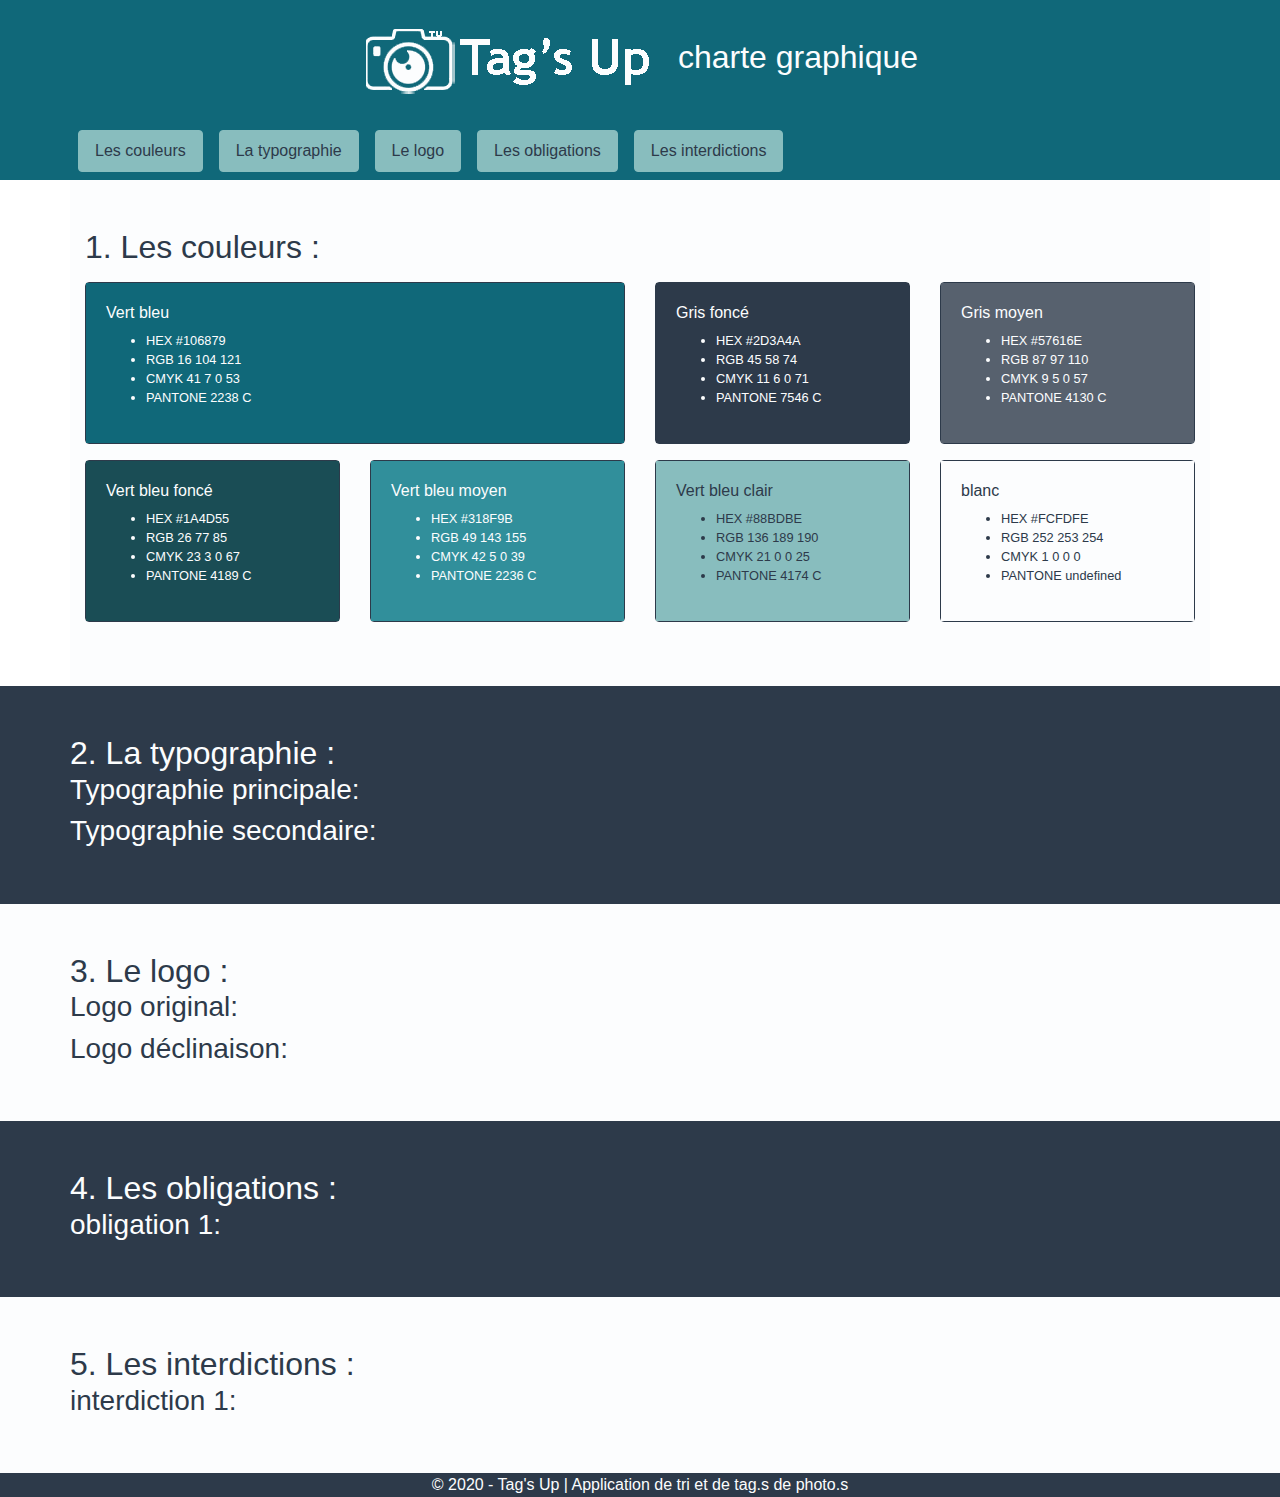
<file: charte_graphique.html>
<!doctype html>
<html lang="fr">
  <head>
    <!-- Required meta tags -->
    <meta charset="utf-8">
    <meta name="viewport" content="width=device-width, initial-scale=1, shrink-to-fit=no">

    <!-- Bootstrap CSS -->
    <link rel="stylesheet" href="css/style.css">

    <title>charte graphique</title>
  </head>
  <body>
    <div class="bg-vb">
        <div class="container">
            <div class="row justify-content-center">
                <nav class="navbar navbar-gf bg-vb py-2">
                    <a class="navbar-brand" href="index.html"><img src="img/logo.png"></a>
                    <span class="h2 text-blnc">charte graphique</span>
                </nav>
            </div>
            <div class="row justify-content-center d-none d-md-block">
                <ul class="nav m-0 p-0">
                    <li><a class="nav-link btn btn-vbc m-2" href="#Couleurs"><span class="text-gf">Les couleurs</span></a></li>
                    <li><a class="nav-link btn btn-vbc m-2" href="#Typographie"><span class="text-gf">La typographie</span></a></li>
                    <li><a class="nav-link btn btn-vbc m-2" href="#Logo"><span class="text-gf">Le logo</span></a></li>
                    <li><a class="nav-link btn btn-vbc m-2" href="#Obligations"><span class="text-gf">Les obligations</span></a></li>
                    <li><a class="nav-link btn btn-vbc m-2" href="#Interdictions"><span class="text-gf">Les interdictions</span></a></li>
                </ul>
            </div>
            <div class="row d-md-none">
                <div class="dropdown ">
                    <button class="btn btn-vb dropdown-toggle" type="button" id="dropdownMenuLink" data-toggle="dropdown" aria-haspopup="true" aria-expanded="false">
                      Catégories
                    </button>
                    <div class="dropdown-menu bg-vbc" aria-labelledby="dropdownMenuButton">
                        <a class="dropdown-item bg-vbc" href="#Couleurs"><span class="text-gf">Les couleurs</span></a>
                        <a class="dropdown-item bg-vbc" href="#Typographie"><span class="text-gf">La typographie</span></a>
                        <a class="dropdown-item bg-vbc" href="#Logo"><span class="text-gf">Le logo</span></a>
                        <a class="dropdown-item bg-vbc" href="#Obligations"><span class="text-gf">Les obligations</span></a>
                        <a class="dropdown-item bg-vbc" href="#Interdictions"><span class="text-gf">Les interdictions</span></a>
                    </div>
                </div>
            </div>
        </div>
    </div>
    <div class="container">
        <div class="row">
            <div class="col-12 bg-blnc py-5">
                <p class="h2 text-gf mb-3" id="Couleurs">1. Les couleurs :</p>
                <div class="row justify-content-center" id="charteColors"><!--cartes des couleurs--></div>
            </div>
        </div>
    </div>
    <div class="bg-gf">
        <div class="container">
            <div class="row">
                <div class="bg-gf py-5">
                    <span class="h2 text-blnc" id="Typographie">2. La typographie :</span>
                    <h3 class="text-blnc">Typographie principale:</h3>
                    <h3 class="text-blnc">Typographie secondaire:</h3>
                </div>
            </div>
        </div>
    </div>
    <div class="bg-blnc">
        <div class="container">
            <div class="row">
                <div class="bg-blnc py-5">
                    <span class="h2 text-gf" id="Logo">3. Le logo :</span>
                    <h3 class="text-gf">Logo original:</h3>
                    <h3 class="text-gf">Logo déclinaison:</h3>
                </div>
            </div>
        </div>
    </div>
    <div class="bg-gf">
        <div class="container">
            <div class="row">
                <div class="bg-gf py-5">
                    <span class="h2 text-blnc" id="Obligations">4. Les obligations :</span>
                    <h3 class="text-blnc">obligation 1:</h3>
                </div>
            </div>
        </div>
    </div>
    <div class="bg-blnc">
        <div class="container">
            <div class="row">
                <div class="bg-blnc py-5">
                    <span class="h2 text-gf" id="Interdictions">5. Les interdictions :</span>
                    <h3 class="text-gf">interdiction 1:</h3>
                </div>
            </div>
        </div>
    </div>
    <div class="bg-gf">
        <div class="container">
            <div class="row justify-content-center">
                <div class="bg-gf p-0">
                    <span class="h6 text-blnc">© 2020 - Tag's Up | Application de tri et de tag.s de photo.s</span>
                </div>
            </div>
        </div>
    </div>
    <!-- Option 1: jQuery and Bootstrap Bundle (includes Popper) -->
    <script src="https://code.jquery.com/jquery-3.5.1.slim.min.js" integrity="sha384-DfXdz2htPH0lsSSs5nCTpuj/zy4C+OGpamoFVy38MVBnE+IbbVYUew+OrCXaRkfj" crossorigin="anonymous"></script>
    <script src="https://cdn.jsdelivr.net/npm/bootstrap@4.5.3/dist/js/bootstrap.bundle.min.js" integrity="sha384-ho+j7jyWK8fNQe+A12Hb8AhRq26LrZ/JpcUGGOn+Y7RsweNrtN/tE3MoK7ZeZDyx" crossorigin="anonymous"></script>
    <script src="charte.js"></script>
    </body>
</html>
</file>
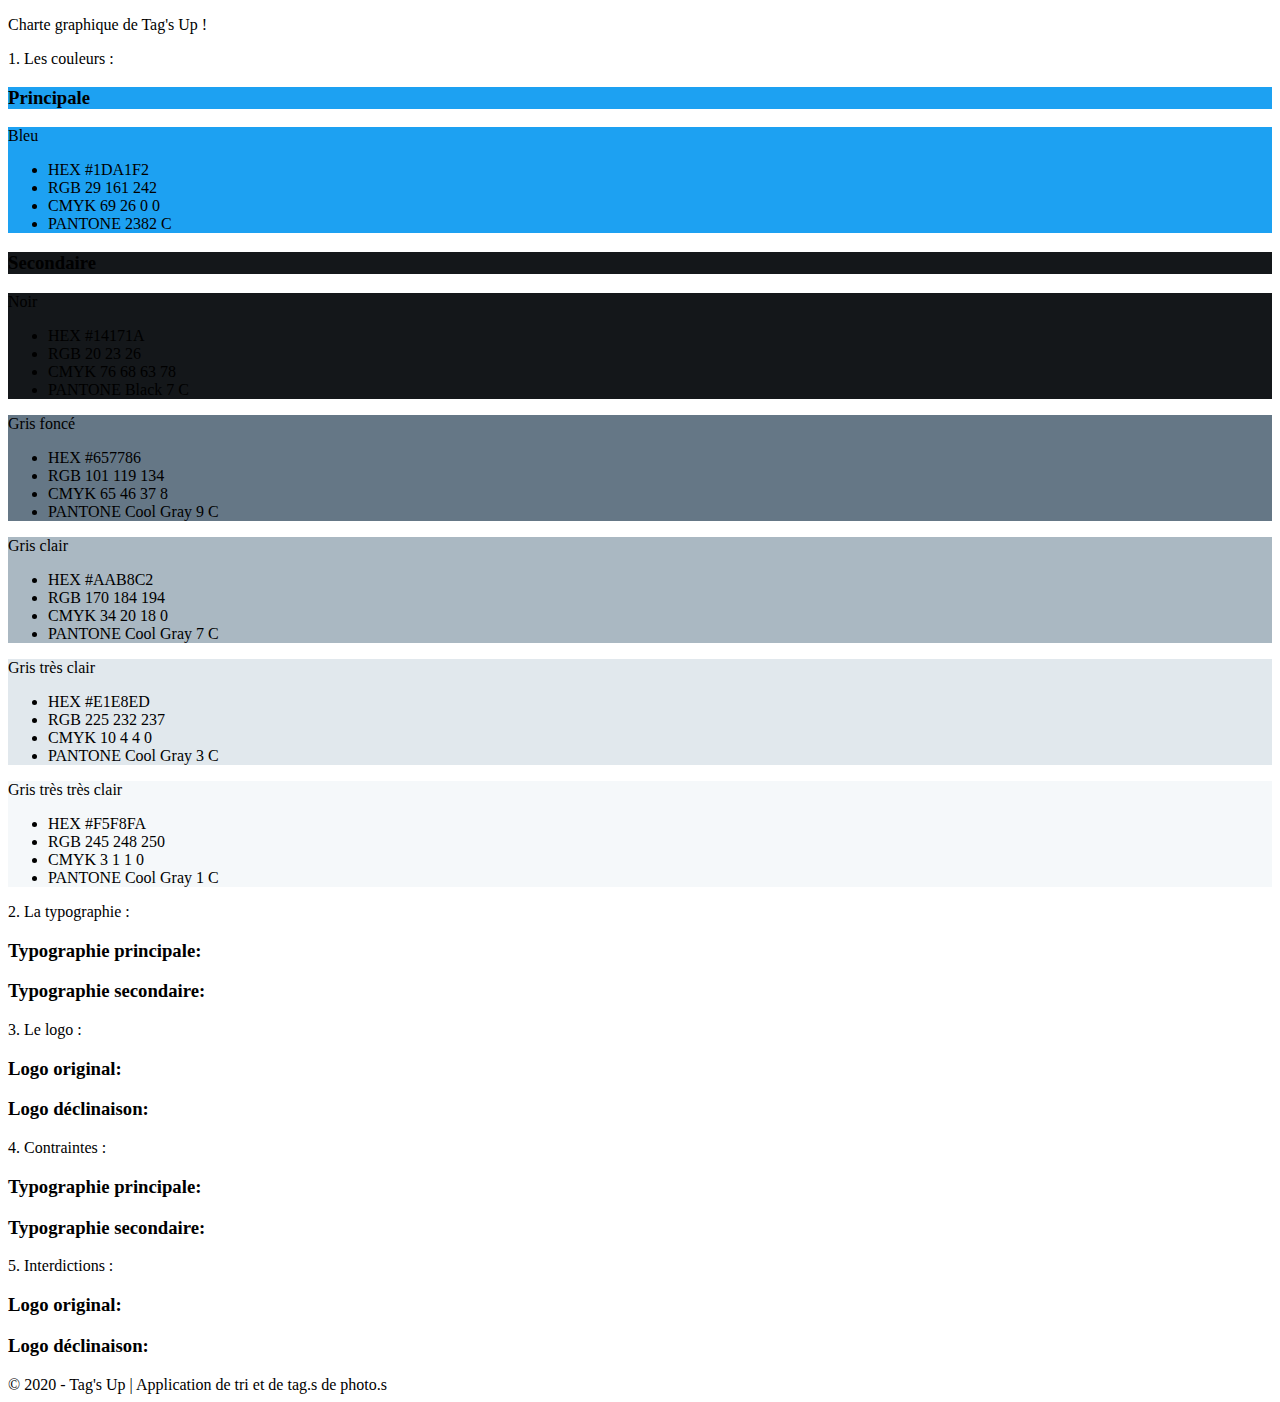
<file: colors.html>
<!doctype html>
<html lang="fr">
  <head>
    <!-- Required meta tags -->
    <meta charset="utf-8">
    <meta name="viewport" content="width=device-width, initial-scale=1, shrink-to-fit=no">

    <!-- Bootstrap CSS -->
    <link rel="stylesheet" href="https://cdn.jsdelivr.net/npm/bootstrap@4.5.3/dist/css/bootstrap.min.css" integrity="sha384-TX8t27EcRE3e/ihU7zmQxVncDAy5uIKz4rEkgIXeMed4M0jlfIDPvg6uqKI2xXr2" crossorigin="anonymous">

    <title>charte graphique</title>
  </head>
  <body>
    <div class="bg-dark">
        <div class="container">
            <div class="row justify-content-center">
                <nav class="navbar navbar-dark bg-dark py-5">
                    <p class="h1 text-light">Charte graphique de Tag's Up !</p>
                </nav>
            </div>
        </div>
    </div>

        <div class="container">
            <div class="row">
                <div class="col-12 bg-light py-5">
                    <p class="h2 text-dark mb-3">1. Les couleurs :</p>
                    <div class="row justify-content-center">
                        <div class="col-12 col-md-9 mb-3">
                            <div class="card mb-4 mb-lg-0 border-dark h-100">
                                <div class="card-header" style="background-color: #1DA1F2;">
                                    <h3 class="card-title text-light">Principale</h3>
                                </div>
                                <div class="card-body" style="background-color: #1DA1F2;">
                                    <p class="h6 card-text text-light">Bleu</p>
                                    <ul>
                                        <li class="small text-light">HEX #1DA1F2</li>
                                        <li class="small text-light">RGB 29 161 242</li>
                                        <li class="small text-light">CMYK 69 26 0 0</li>
                                        <li class="small text-light">PANTONE 2382 C</li>
                                    </ul>  
                                </div>
                            </div>
                        </div>
                        <div class="col-12 col-md-3 mb-3">
                            <div class="card mb-4 mb-lg-0 border-dark h-100">
                                <div class="card-header" style="background-color: #14171A;">
                                    <h3 class="card-title text-light">Secondaire</h3>
                                </div>
                                <div class="card-body" style="background-color: #14171A;">
                                    <p class="h6 card-text text-light">Noir</p>
                                    <ul>
                                        <li class="small text-light">HEX #14171A</li>
                                        <li class="small text-light">RGB 20 23 26</li>
                                        <li class="small text-light">CMYK 76 68 63 78</li>
                                        <li class="small text-light">PANTONE Black 7 C</li>
                                    </ul>  
                                </div>
                                <div class="card-body" style="background-color: #657786;">
                                    <p class="h6 card-text text-light">Gris foncé</p>
                                    <ul>
                                        <li class="small text-light">HEX #657786</li>
                                        <li class="small text-light">RGB 101 119 134</li>
                                        <li class="small text-light">CMYK 65 46 37 8</li>
                                        <li class="small text-light">PANTONE Cool Gray 9 C</li>
                                    </ul>  
                                </div>
                                <div class="card-body" style="background-color: #AAB8C2;">
                                    <p class="h6 card-text text-light">Gris clair</p>
                                    <ul>
                                        <li class="small text-light">HEX #AAB8C2</li>
                                        <li class="small text-light">RGB 170 184 194</li>
                                        <li class="small text-light">CMYK 34 20 18 0</li>
                                        <li class="small text-light">PANTONE Cool Gray 7 C</li>
                                    </ul>  
                                </div>
                                <div class="card-body" style="background-color: #E1E8ED;">
                                    <p class="h6 card-text text-dark">Gris très clair</p>
                                    <ul>
                                        <li class="small text-dark">HEX #E1E8ED</li>
                                        <li class="small text-dark">RGB 225 232 237</li>
                                        <li class="small text-dark">CMYK 10 4 4 0</li>
                                        <li class="small text-dark">PANTONE Cool Gray 3 C</li>
                                    </ul>  
                                </div>
                                <div class="card-body" style="background-color: #F5F8FA;">
                                    <p class="h6 card-text text-dark">Gris très très clair</p>
                                    <ul>
                                        <li class="small text-dark">HEX #F5F8FA</li>
                                        <li class="small text-dark">RGB 245 248 250</li>
                                        <li class="small text-dark">CMYK 3 1 1 0</li>
                                        <li class="small text-dark">PANTONE Cool Gray 1 C</li>
                                    </ul>  
                                </div>
                            </div>
                        </div>
                    </div>
                </div>
            </div>
        </div>
    <div class="bg-dark">
        <div class="container">
            <div class="row">
                <div class="bg-dark py-5">
                    <span class="h2 text-light">2. La typographie :</span>
                    <h3 class="text-light">Typographie principale:</h3>
                    <h3 class="text-light">Typographie secondaire:</h3>
                </div>
            </div>
        </div>
    </div>
    <div class="bg-light">
        <div class="container">
            <div class="row">
                <div class="bg-light py-5">
                    <span class="h2 text-dark">3. Le logo :</span>
                    <h3 class="text-dark">Logo original:</h3>
                    <h3 class="text-dark">Logo déclinaison:</h3>
                </div>
            </div>
        </div>
    </div>
    <div class="bg-dark">
        <div class="container">
            <div class="row">
                <div class="bg-dark py-5">
                    <span class="h2 text-light">4. Contraintes :</span>
                    <h3 class="text-light">Typographie principale:</h3>
                    <h3 class="text-light">Typographie secondaire:</h3>
                </div>
            </div>
        </div>
    </div>
    <div class="bg-light">
        <div class="container">
            <div class="row">
                <div class="bg-light py-5">
                    <span class="h2 text-dark">5. Interdictions :</span>
                    <h3 class="text-dark">Logo original:</h3>
                    <h3 class="text-dark">Logo déclinaison:</h3>
                </div>
            </div>
        </div>
    </div>
    <div class="bg-dark">
        <div class="container">
            <div class="row justify-content-center">
                <div class="bg-dark p-0">
                    <span class="h6 text-light">© 2020 - Tag's Up | Application de tri et de tag.s de photo.s</span>
                </div>
            </div>
        </div>
    </div>
    <!-- Option 1: jQuery and Bootstrap Bundle (includes Popper) -->
    <script src="https://code.jquery.com/jquery-3.5.1.slim.min.js" integrity="sha384-DfXdz2htPH0lsSSs5nCTpuj/zy4C+OGpamoFVy38MVBnE+IbbVYUew+OrCXaRkfj" crossorigin="anonymous"></script>
    <script src="https://cdn.jsdelivr.net/npm/bootstrap@4.5.3/dist/js/bootstrap.bundle.min.js" integrity="sha384-ho+j7jyWK8fNQe+A12Hb8AhRq26LrZ/JpcUGGOn+Y7RsweNrtN/tE3MoK7ZeZDyx" crossorigin="anonymous"></script>
  </body>
</html>
</file>
